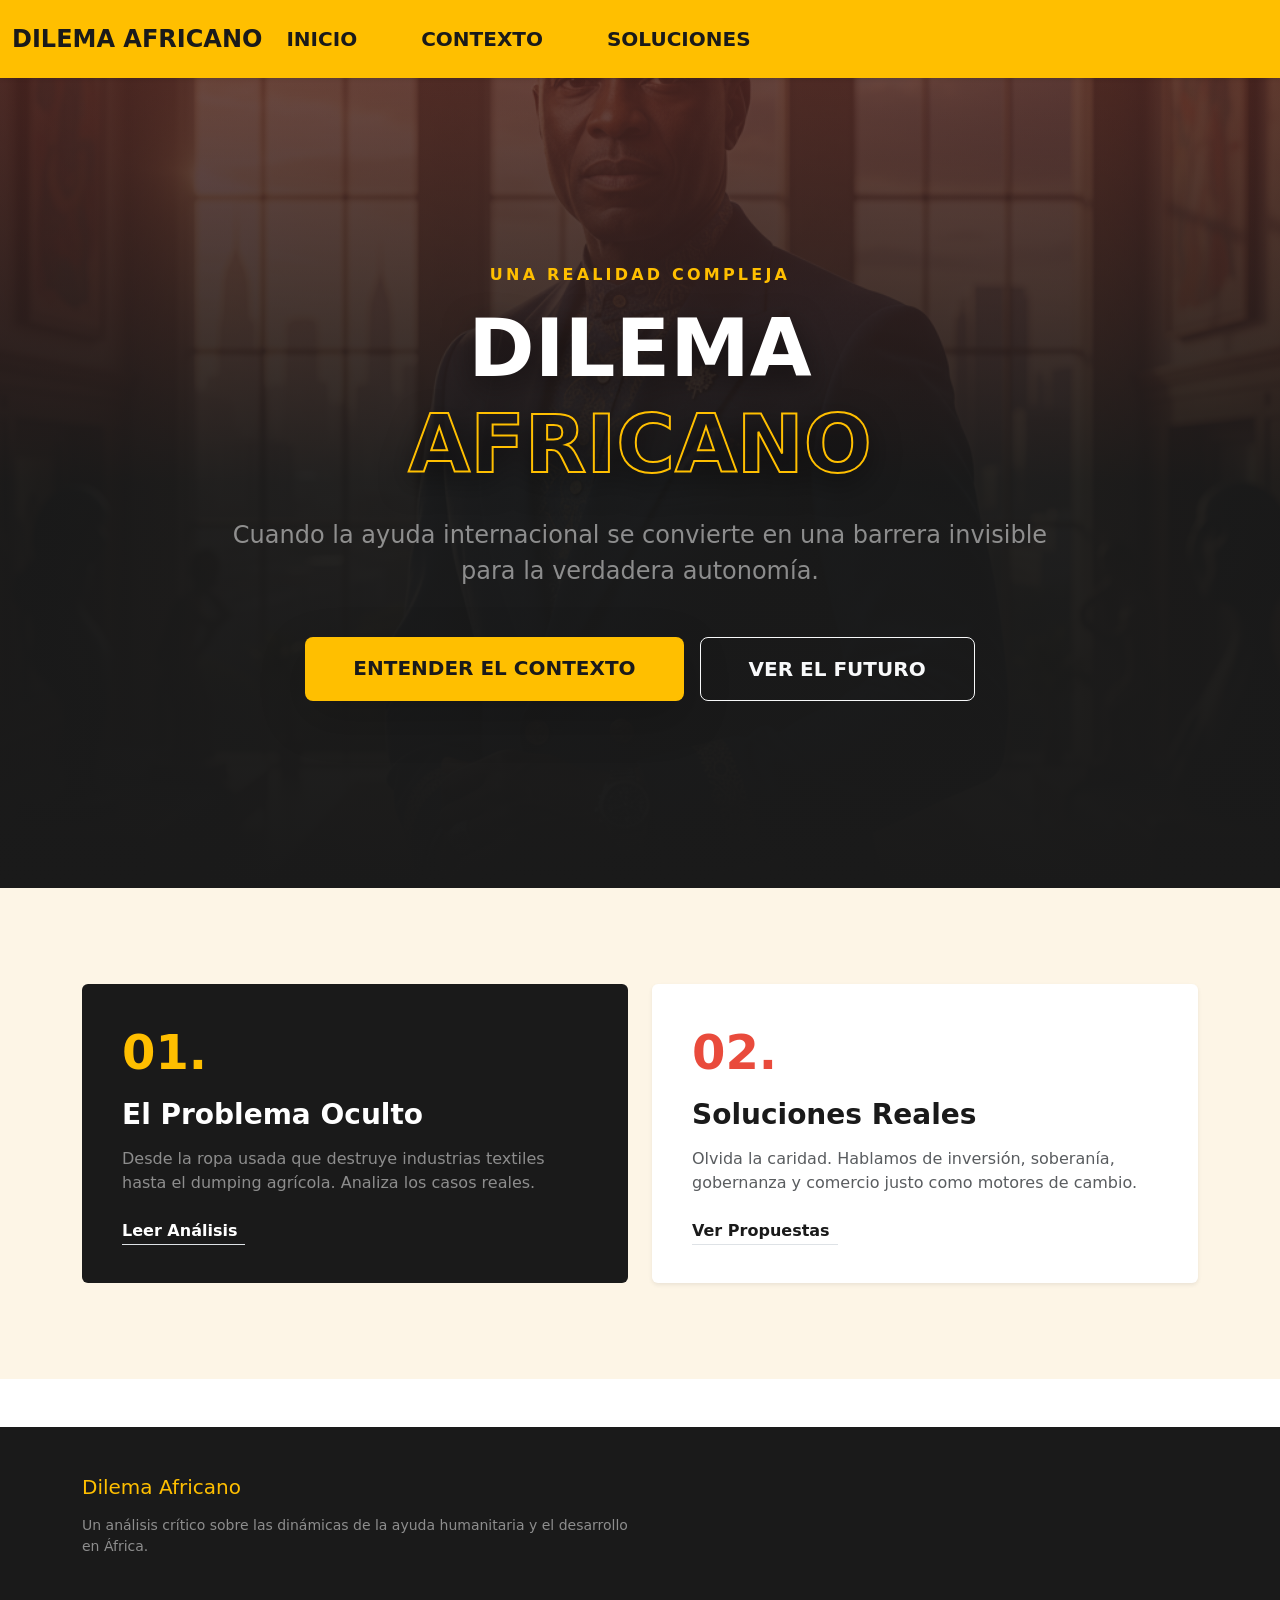
<file: index.html>
<!doctype html>
<html lang="es" data-beasties-container="">
<head>
  <meta charset="utf-8">
  <title>Dilema de la Ayuda en África</title>
  <base href="./">
  <meta name="viewport" content="width=device-width, initial-scale=1">
  <link rel="icon" type="image/x-icon" href="favicon.ico">

  <link href="https://cdn.jsdelivr.net/npm/bootstrap@5.3.3/dist/css/bootstrap.min.css" rel="stylesheet" integrity="sha384-QWTKZyjpPEjISv5WaRU9OFeRpok6YctnYmDr5pNlyT2bRjXh0JMhjY6hW+ALEwIH" crossorigin="anonymous">
<link rel="stylesheet" href="styles-TOWK24VL.css" media="print" onload="this.media='all'"><noscript><link rel="stylesheet" href="styles-TOWK24VL.css"></noscript></head>
<body ngcm="">
  
  <app-root></app-root>
<script src="https://cdn.jsdelivr.net/npm/bootstrap@5.3.3/dist/js/bootstrap.bundle.min.js" integrity="sha384-YvpcrYf0tY3lHB60NNkmXc5s9fDVZLESaAA55NDzOxhy9GkcIdslK1eN7N6jIeHz" crossorigin="anonymous"></script>
<script src="main-BQOZ7URV.js" type="module"></script></body>
</html>
</file>
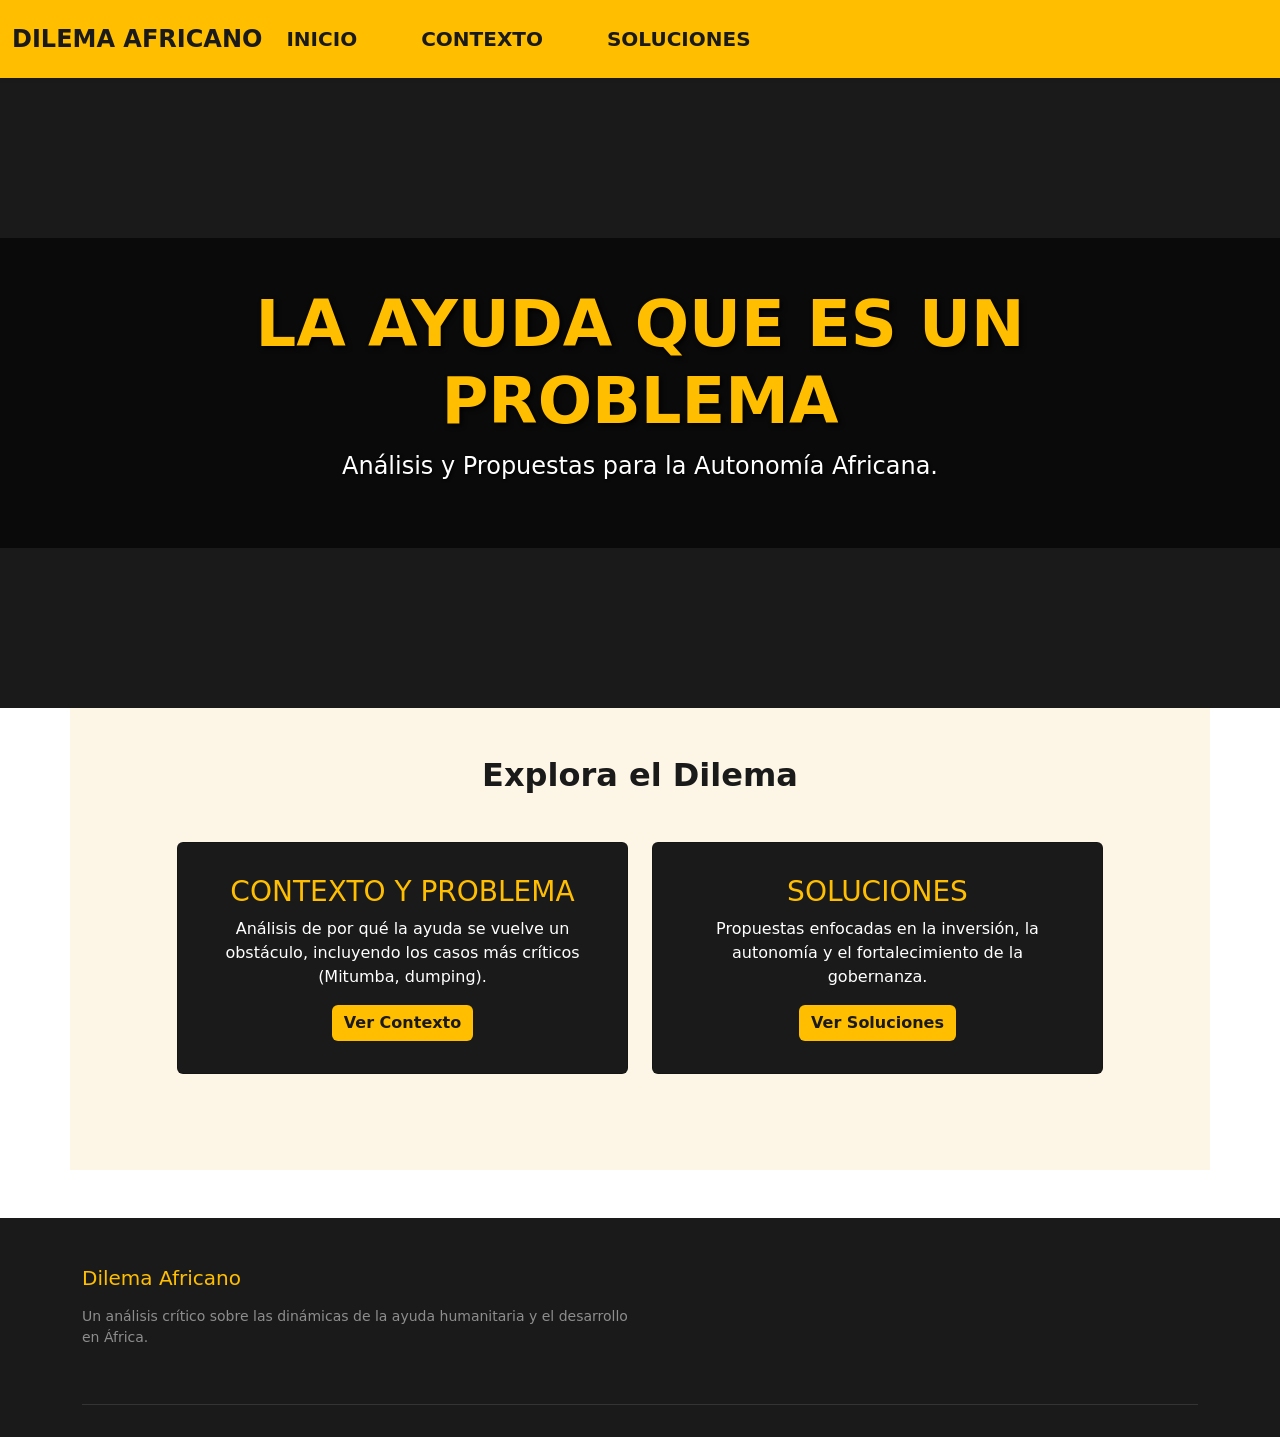
<file: browser/index.html>
<!DOCTYPE html><html lang="es" data-beasties-container><head>
  <meta charset="utf-8">
  <title>Dilema de la Ayuda en África</title>
  <base href="https://benjamin1281.github.io/3cer-parcial-benjamintito/">
  <meta name="viewport" content="width=device-width, initial-scale=1">
  <link rel="icon" type="image/x-icon" href="favicon.ico">

  <link href="https://cdn.jsdelivr.net/npm/bootstrap@5.3.3/dist/css/bootstrap.min.css" rel="stylesheet" integrity="sha384-QWTKZyjpPEjISv5WaRU9OFeRpok6YctnYmDr5pNlyT2bRjXh0JMhjY6hW+ALEwIH" crossorigin="anonymous">
<link rel="stylesheet" href="styles-5INURTSO.css"><style ng-app-id="ng">[_ngcontent-ng-c3861788441]:root{--color-leon: #FFBF00;--color-negro: #1A1A1A;--color-rojo-tierra: #E94B3C;--color-crema: #FDF5E6;--color-texto-claro: #FFFFFF}body[_ngcontent-ng-c3861788441]{font-family:Arial,Helvetica,sans-serif;background-color:var(--color-crema);color:var(--color-negro);line-height:1.5}h1[_ngcontent-ng-c3861788441], h2[_ngcontent-ng-c3861788441], h3[_ngcontent-ng-c3861788441], h4[_ngcontent-ng-c3861788441]{color:var(--color-negro);font-weight:700;margin-bottom:1rem}.lead[_ngcontent-ng-c3861788441]{font-size:1.2rem;font-weight:400;color:#444}.btn-primary-africa[_ngcontent-ng-c3861788441]{background-color:var(--color-leon);border:2px solid var(--color-negro);color:var(--color-negro);padding:10px 25px;border-radius:5px;transition:background-color .3s;font-weight:700}.btn-primary-africa[_ngcontent-ng-c3861788441]:hover{background-color:gold;border-color:var(--color-rojo-tierra)}.btn-secondary-africa[_ngcontent-ng-c3861788441]{background-color:var(--color-rojo-tierra);border:2px solid var(--color-rojo-tierra);color:var(--color-texto-claro);padding:10px 25px;border-radius:5px;transition:background-color .3s;font-weight:700}.btn-secondary-africa[_ngcontent-ng-c3861788441]:hover{background-color:#d13a2a;border-color:#d13a2a}.img-fluid-shadow[_ngcontent-ng-c3861788441]{border-radius:5px;box-shadow:0 4px 10px #0003}.text-leon[_ngcontent-ng-c3861788441]{color:var(--color-leon)!important}.text-rojo-tierra[_ngcontent-ng-c3861788441]{color:var(--color-rojo-tierra)!important}.bg-negro[_ngcontent-ng-c3861788441]{background-color:var(--color-negro)!important}.bg-crema[_ngcontent-ng-c3861788441]{background-color:var(--color-crema)!important}.bg-leon[_ngcontent-ng-c3861788441]{background-color:var(--color-leon)!important}.section-bg-dark[_ngcontent-ng-c3861788441]{background-color:var(--color-negro);color:var(--color-texto-claro);padding:40px 0}.section-bg-dark[_ngcontent-ng-c3861788441]   h2[_ngcontent-ng-c3861788441], .section-bg-dark[_ngcontent-ng-c3861788441]   h3[_ngcontent-ng-c3861788441]{color:var(--color-leon)}</style></head>
<body><!--nghm--><script type="text/javascript" id="ng-event-dispatch-contract">(()=>{function p(t,n,r,o,e,i,f,m){return{eventType:t,event:n,targetElement:r,eic:o,timeStamp:e,eia:i,eirp:f,eiack:m}}function u(t){let n=[],r=e=>{n.push(e)};return{c:t,q:n,et:[],etc:[],d:r,h:e=>{r(p(e.type,e,e.target,t,Date.now()))}}}function s(t,n,r){for(let o=0;o<n.length;o++){let e=n[o];(r?t.etc:t.et).push(e),t.c.addEventListener(e,t.h,r)}}function c(t,n,r,o,e=window){let i=u(t);e._ejsas||(e._ejsas={}),e._ejsas[n]=i,s(i,r),s(i,o,!0)}window.__jsaction_bootstrap=c;})();
</script><script>window.__jsaction_bootstrap(document.body,"ng",["click"],[]);</script>
  
  <app-root ng-version="20.3.13" _nghost-ng-c3861788441 ngh="1" ng-server-context="ssg"><app-header _ngcontent-ng-c3861788441 ngh="0"><nav class="navbar navbar-expand-lg shadow-sm sticky-top" style="background-color: #FFBF00; padding-top: 1rem; padding-bottom: 1rem;"><div class="container-fluid"><a routerlink="/" class="navbar-brand fw-bold fs-4" style="color: #1A1A1A;" href="https://benjamin1281.github.io/3cer-parcial-benjamintito/" jsaction="click:;">DILEMA AFRICANO</a><div class="d-lg-none" style="color: #1A1A1A; font-weight: bold; padding: 5px 10px; border: 2px solid #E94B3C; border-radius: 5px;"> MENÚ </div><div class="ms-auto w-100 w-lg-auto"><ul class="navbar-nav gap-lg-5 gap-3"><li class="nav-item"><a routerlink="/" routerlinkactive="active" class="nav-link fw-bold fs-5 active" style="color: #1A1A1A;" href="https://benjamin1281.github.io/3cer-parcial-benjamintito/" jsaction="click:;">INICIO</a></li><li class="nav-item"><a routerlink="/introduccion" routerlinkactive="active" class="nav-link fw-bold fs-5" style="color: #1A1A1A;" href="https://benjamin1281.github.io/3cer-parcial-benjamintito/introduccion" jsaction="click:;">CONTEXTO</a></li><li class="nav-item"><a routerlink="/soluciones" routerlinkactive="active" class="nav-link fw-bold fs-5" style="color: #1A1A1A;" href="https://benjamin1281.github.io/3cer-parcial-benjamintito/soluciones" jsaction="click:;">SOLUCIONES</a></li></ul></div></div></nav></app-header><router-outlet _ngcontent-ng-c3861788441></router-outlet><app-home ngh="0"><section class="d-flex align-items-center justify-content-center" style="min-height: 70vh; background-image: url('[RUTA_IMAGEN_FONDO_HOME]'); background-size: cover; background-position: center; background-color: #1A1A1A; background-blend-mode: multiply;"><div class="text-center p-5" style="background-color: rgba(0, 0, 0, 0.6);"><h1 class="display-3 fw-bold mb-2" style="color: #FFBF00; text-shadow: 2px 2px 5px #000;"> LA AYUDA QUE ES UN PROBLEMA </h1><p class="lead fs-4" style="color: white; text-shadow: 1px 1px 3px #000;"> Análisis y Propuestas para la Autonomía Africana. </p></div></section><section class="container py-5" style="background-color: #FDF5E6;"><h2 class="text-center mb-5 fw-bold" style="color: #1A1A1A;">Explora el Dilema</h2><div class="row mb-4 justify-content-center"><div class="col-md-5 mb-4"><div class="card h-100 text-white text-center p-3" style="background-color: #1A1A1A;"><div class="card-body"><h3 style="color: #FFBF00;">CONTEXTO Y PROBLEMA</h3><p> Análisis de por qué la ayuda se vuelve un obstáculo, incluyendo los casos más críticos (Mitumba, dumping). </p><a routerlink="/introduccion" class="btn btn-primary" style="background-color: #FFBF00; border: none; color: #1A1A1A; font-weight: bold;" href="https://benjamin1281.github.io/3cer-parcial-benjamintito/introduccion" jsaction="click:;">Ver Contexto</a></div></div></div><div class="col-md-5 mb-4"><div class="card h-100 text-white text-center p-3" style="background-color: #1A1A1A;"><div class="card-body"><h3 style="color: #FFBF00;">SOLUCIONES</h3><p> Propuestas enfocadas en la inversión, la autonomía y el fortalecimiento de la gobernanza. </p><a routerlink="/soluciones" class="btn btn-primary" style="background-color: #FFBF00; border: none; color: #1A1A1A; font-weight: bold;" href="https://benjamin1281.github.io/3cer-parcial-benjamintito/soluciones" jsaction="click:;">Ver Soluciones</a></div></div></div></div></section></app-home><!----><app-footer _ngcontent-ng-c3861788441 ngh="0"><footer class="text-white-50 pt-5 pb-3 mt-5" style="background-color: #1A1A1A;"><div class="container"><div class="row"><div class="col-md-6 mb-4"><h5 class="mb-3" style="color: #FFBF00;">Dilema Africano</h5><p class="small"> Un análisis crítico sobre las dinámicas de la ayuda humanitaria y el desarrollo en África. </p></div></div><hr style="border-top: 1px solid gray;"></div></footer></app-footer></app-root>
<script src="https://cdn.jsdelivr.net/npm/bootstrap@5.3.3/dist/js/bootstrap.bundle.min.js" integrity="sha384-YvpcrYf0tY3lHB60NNkmXc5s9fDVZLESaAA55NDzOxhy9GkcIdslK1eN7N6jIeHz" crossorigin="anonymous"></script>
<script src="main-O3ITUMYG.js" type="module"></script>
<script id="ng-state" type="application/json">{"__nghData__":[{},{"c":{"1":[{"i":"c2711895626","r":1}]}}]}</script></body></html>
</file>
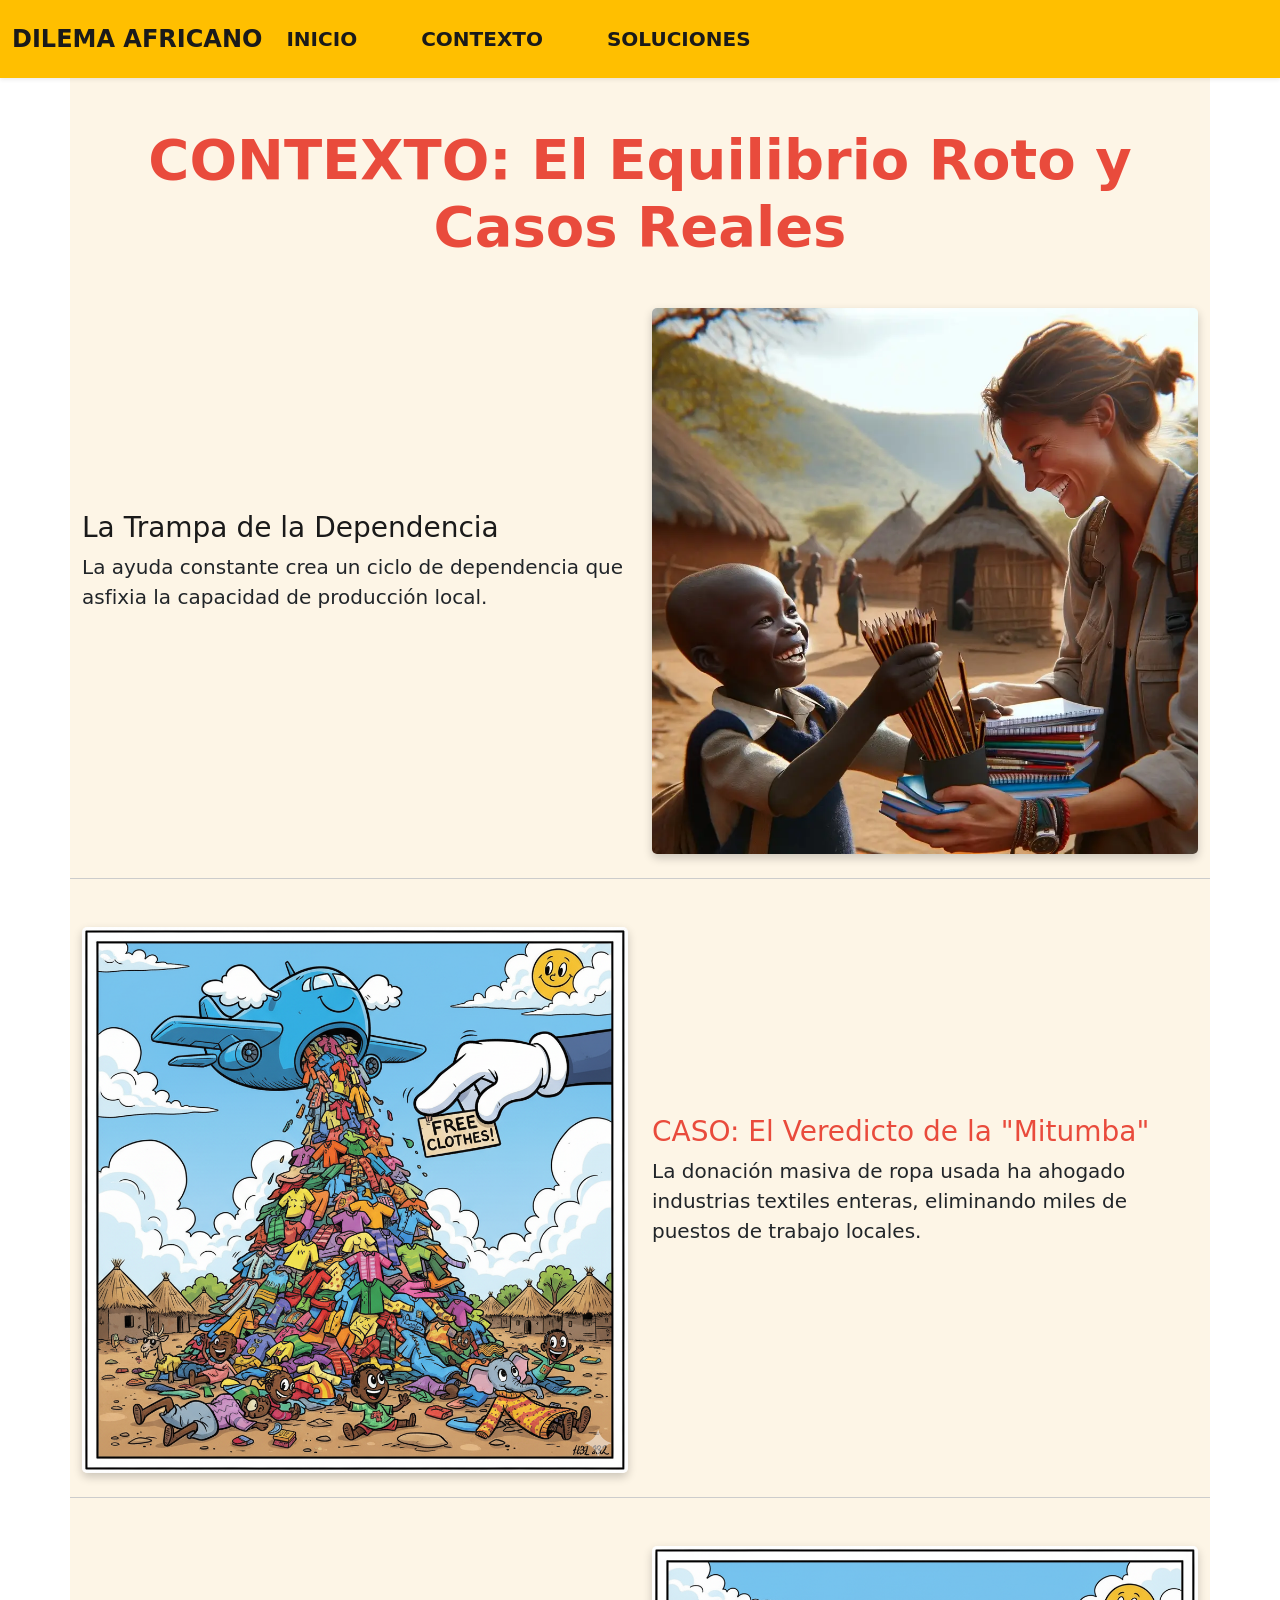
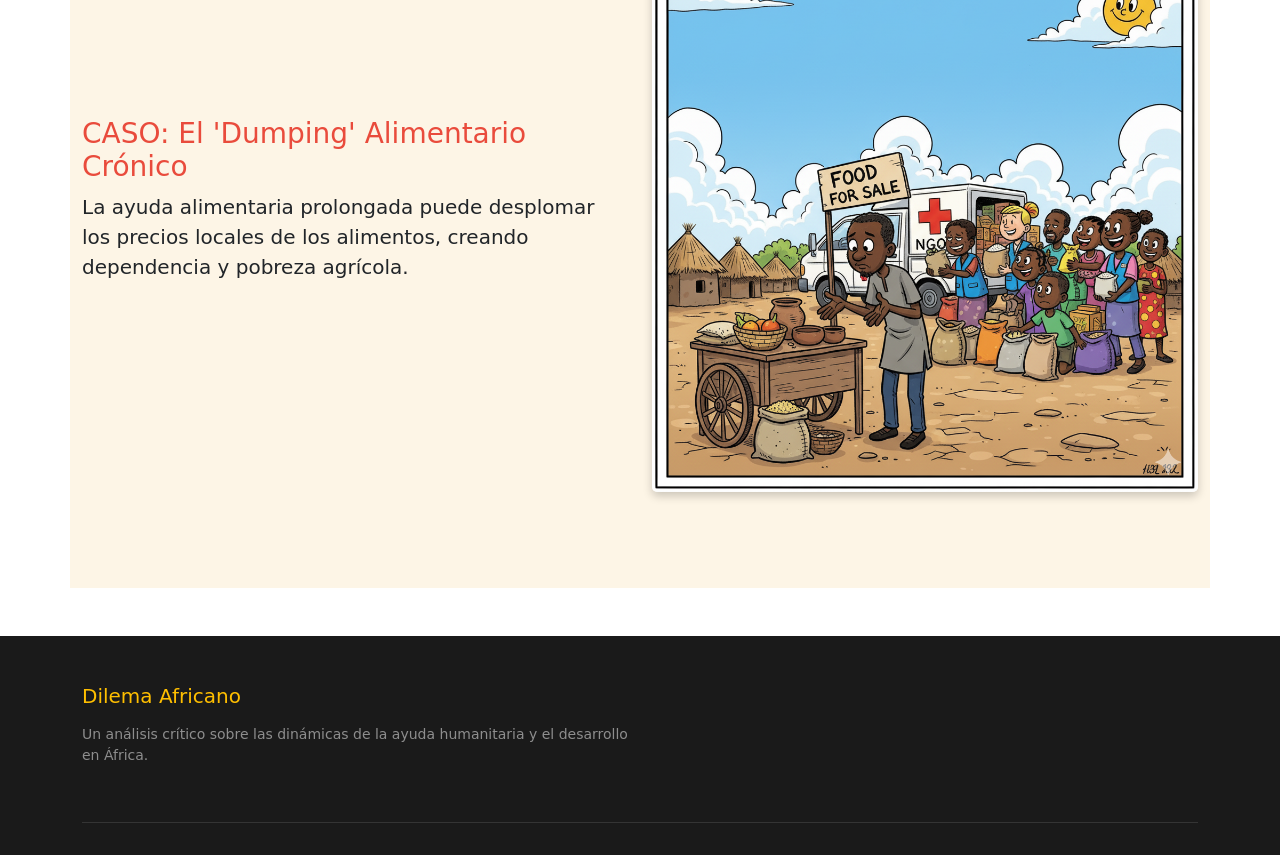
<file: browser/introduccion/index.html>
<!DOCTYPE html><html lang="es" data-beasties-container><head>
  <meta charset="utf-8">
  <title>Dilema de la Ayuda en África</title>
  <base href="https://benjamin1281.github.io/3cer-parcial-benjamintito/">
  <meta name="viewport" content="width=device-width, initial-scale=1">
  <link rel="icon" type="image/x-icon" href="favicon.ico">

  <link href="https://cdn.jsdelivr.net/npm/bootstrap@5.3.3/dist/css/bootstrap.min.css" rel="stylesheet" integrity="sha384-QWTKZyjpPEjISv5WaRU9OFeRpok6YctnYmDr5pNlyT2bRjXh0JMhjY6hW+ALEwIH" crossorigin="anonymous">
<link rel="stylesheet" href="styles-5INURTSO.css"><style ng-app-id="ng">[_ngcontent-ng-c3861788441]:root{--color-leon: #FFBF00;--color-negro: #1A1A1A;--color-rojo-tierra: #E94B3C;--color-crema: #FDF5E6;--color-texto-claro: #FFFFFF}body[_ngcontent-ng-c3861788441]{font-family:Arial,Helvetica,sans-serif;background-color:var(--color-crema);color:var(--color-negro);line-height:1.5}h1[_ngcontent-ng-c3861788441], h2[_ngcontent-ng-c3861788441], h3[_ngcontent-ng-c3861788441], h4[_ngcontent-ng-c3861788441]{color:var(--color-negro);font-weight:700;margin-bottom:1rem}.lead[_ngcontent-ng-c3861788441]{font-size:1.2rem;font-weight:400;color:#444}.btn-primary-africa[_ngcontent-ng-c3861788441]{background-color:var(--color-leon);border:2px solid var(--color-negro);color:var(--color-negro);padding:10px 25px;border-radius:5px;transition:background-color .3s;font-weight:700}.btn-primary-africa[_ngcontent-ng-c3861788441]:hover{background-color:gold;border-color:var(--color-rojo-tierra)}.btn-secondary-africa[_ngcontent-ng-c3861788441]{background-color:var(--color-rojo-tierra);border:2px solid var(--color-rojo-tierra);color:var(--color-texto-claro);padding:10px 25px;border-radius:5px;transition:background-color .3s;font-weight:700}.btn-secondary-africa[_ngcontent-ng-c3861788441]:hover{background-color:#d13a2a;border-color:#d13a2a}.img-fluid-shadow[_ngcontent-ng-c3861788441]{border-radius:5px;box-shadow:0 4px 10px #0003}.text-leon[_ngcontent-ng-c3861788441]{color:var(--color-leon)!important}.text-rojo-tierra[_ngcontent-ng-c3861788441]{color:var(--color-rojo-tierra)!important}.bg-negro[_ngcontent-ng-c3861788441]{background-color:var(--color-negro)!important}.bg-crema[_ngcontent-ng-c3861788441]{background-color:var(--color-crema)!important}.bg-leon[_ngcontent-ng-c3861788441]{background-color:var(--color-leon)!important}.section-bg-dark[_ngcontent-ng-c3861788441]{background-color:var(--color-negro);color:var(--color-texto-claro);padding:40px 0}.section-bg-dark[_ngcontent-ng-c3861788441]   h2[_ngcontent-ng-c3861788441], .section-bg-dark[_ngcontent-ng-c3861788441]   h3[_ngcontent-ng-c3861788441]{color:var(--color-leon)}</style></head>
<body><!--nghm--><script type="text/javascript" id="ng-event-dispatch-contract">(()=>{function p(t,n,r,o,e,i,f,m){return{eventType:t,event:n,targetElement:r,eic:o,timeStamp:e,eia:i,eirp:f,eiack:m}}function u(t){let n=[],r=e=>{n.push(e)};return{c:t,q:n,et:[],etc:[],d:r,h:e=>{r(p(e.type,e,e.target,t,Date.now()))}}}function s(t,n,r){for(let o=0;o<n.length;o++){let e=n[o];(r?t.etc:t.et).push(e),t.c.addEventListener(e,t.h,r)}}function c(t,n,r,o,e=window){let i=u(t);e._ejsas||(e._ejsas={}),e._ejsas[n]=i,s(i,r),s(i,o,!0)}window.__jsaction_bootstrap=c;})();
</script><script>window.__jsaction_bootstrap(document.body,"ng",["click"],[]);</script>
  
  <app-root ng-version="20.3.13" _nghost-ng-c3861788441 ngh="1" ng-server-context="ssg"><app-header _ngcontent-ng-c3861788441 ngh="0"><nav class="navbar navbar-expand-lg shadow-sm sticky-top" style="background-color: #FFBF00; padding-top: 1rem; padding-bottom: 1rem;"><div class="container-fluid"><a routerlink="/" class="navbar-brand fw-bold fs-4" style="color: #1A1A1A;" href="https://benjamin1281.github.io/3cer-parcial-benjamintito/" jsaction="click:;">DILEMA AFRICANO</a><div class="d-lg-none" style="color: #1A1A1A; font-weight: bold; padding: 5px 10px; border: 2px solid #E94B3C; border-radius: 5px;"> MENÚ </div><div class="ms-auto w-100 w-lg-auto"><ul class="navbar-nav gap-lg-5 gap-3"><li class="nav-item"><a routerlink="/" routerlinkactive="active" class="nav-link fw-bold fs-5" style="color: #1A1A1A;" href="https://benjamin1281.github.io/3cer-parcial-benjamintito/" jsaction="click:;">INICIO</a></li><li class="nav-item"><a routerlink="/introduccion" routerlinkactive="active" class="nav-link fw-bold fs-5 active" style="color: #1A1A1A;" href="https://benjamin1281.github.io/3cer-parcial-benjamintito/introduccion" jsaction="click:;">CONTEXTO</a></li><li class="nav-item"><a routerlink="/soluciones" routerlinkactive="active" class="nav-link fw-bold fs-5" style="color: #1A1A1A;" href="https://benjamin1281.github.io/3cer-parcial-benjamintito/soluciones" jsaction="click:;">SOLUCIONES</a></li></ul></div></div></nav></app-header><router-outlet _ngcontent-ng-c3861788441></router-outlet><app-introduccion ngh="0"><section class="py-5 container" style="background-color: #FDF5E6;"><h2 class="text-center display-4 fw-bold mb-5" style="color: #E94B3C;"> CONTEXTO: El Equilibrio Roto y Casos Reales </h2><div class="row align-items-center mb-5 pb-4" style="border-bottom: 1px solid #ccc;"><div class="col-md-6 mb-4"><h3 style="color: #1A1A1A;">La Trampa de la Dependencia</h3><p class="lead"> La ayuda constante crea un ciclo de dependencia que asfixia la capacidad de producción local. </p></div><div class="col-md-6"><img src="/assets/ong-entregando-ayuda-a-gente-con-pocos-recursos.jpg.webp" alt="Montañas de ropa de segunda mano" class="img-fluid-shadow w-100" style="box-shadow: 0 4px 10px rgba(0, 0, 0, 0.2); border-radius: 5px;"></div></div><div class="row align-items-center flex-md-row-reverse mb-5 pb-4" style="border-bottom: 1px solid #ccc;"><div class="col-md-6 mb-4"><h3 style="color: #E94B3C;">CASO: El Veredicto de la "Mitumba"</h3><p class="lead"> La donación masiva de ropa usada ha ahogado industrias textiles enteras, eliminando miles de puestos de trabajo locales. </p></div><div class="col-md-6"><img src="/assets/ropa.png" alt="Montañas de ropa de segunda mano" class="img-fluid-shadow w-100" style="box-shadow: 0 4px 10px rgba(0, 0, 0, 0.2); border-radius: 5px;"></div></div><div class="row align-items-center mb-5"><div class="col-md-6 mb-4"><h3 style="color: #E94B3C;">CASO: El 'Dumping' Alimentario Crónico</h3><p class="lead"> La ayuda alimentaria prolongada puede desplomar los precios locales de los alimentos, creando dependencia y pobreza agrícola. </p></div><div class="col-md-6"><img src="/assets/alimentos.png" alt="Agricultor local vs. sacos de ayuda" class="img-fluid-shadow w-100" style="box-shadow: 0 4px 10px rgba(0, 0, 0, 0.2); border-radius: 5px;"></div></div><div class="text-center mt-5"></div></section></app-introduccion><!----><app-footer _ngcontent-ng-c3861788441 ngh="0"><footer class="text-white-50 pt-5 pb-3 mt-5" style="background-color: #1A1A1A;"><div class="container"><div class="row"><div class="col-md-6 mb-4"><h5 class="mb-3" style="color: #FFBF00;">Dilema Africano</h5><p class="small"> Un análisis crítico sobre las dinámicas de la ayuda humanitaria y el desarrollo en África. </p></div></div><hr style="border-top: 1px solid gray;"></div></footer></app-footer></app-root>
<script src="https://cdn.jsdelivr.net/npm/bootstrap@5.3.3/dist/js/bootstrap.bundle.min.js" integrity="sha384-YvpcrYf0tY3lHB60NNkmXc5s9fDVZLESaAA55NDzOxhy9GkcIdslK1eN7N6jIeHz" crossorigin="anonymous"></script>
<script src="main-O3ITUMYG.js" type="module"></script>
<script id="ng-state" type="application/json">{"__nghData__":[{},{"c":{"1":[{"i":"c3342195903","r":1}]}}]}</script></body></html>
</file>
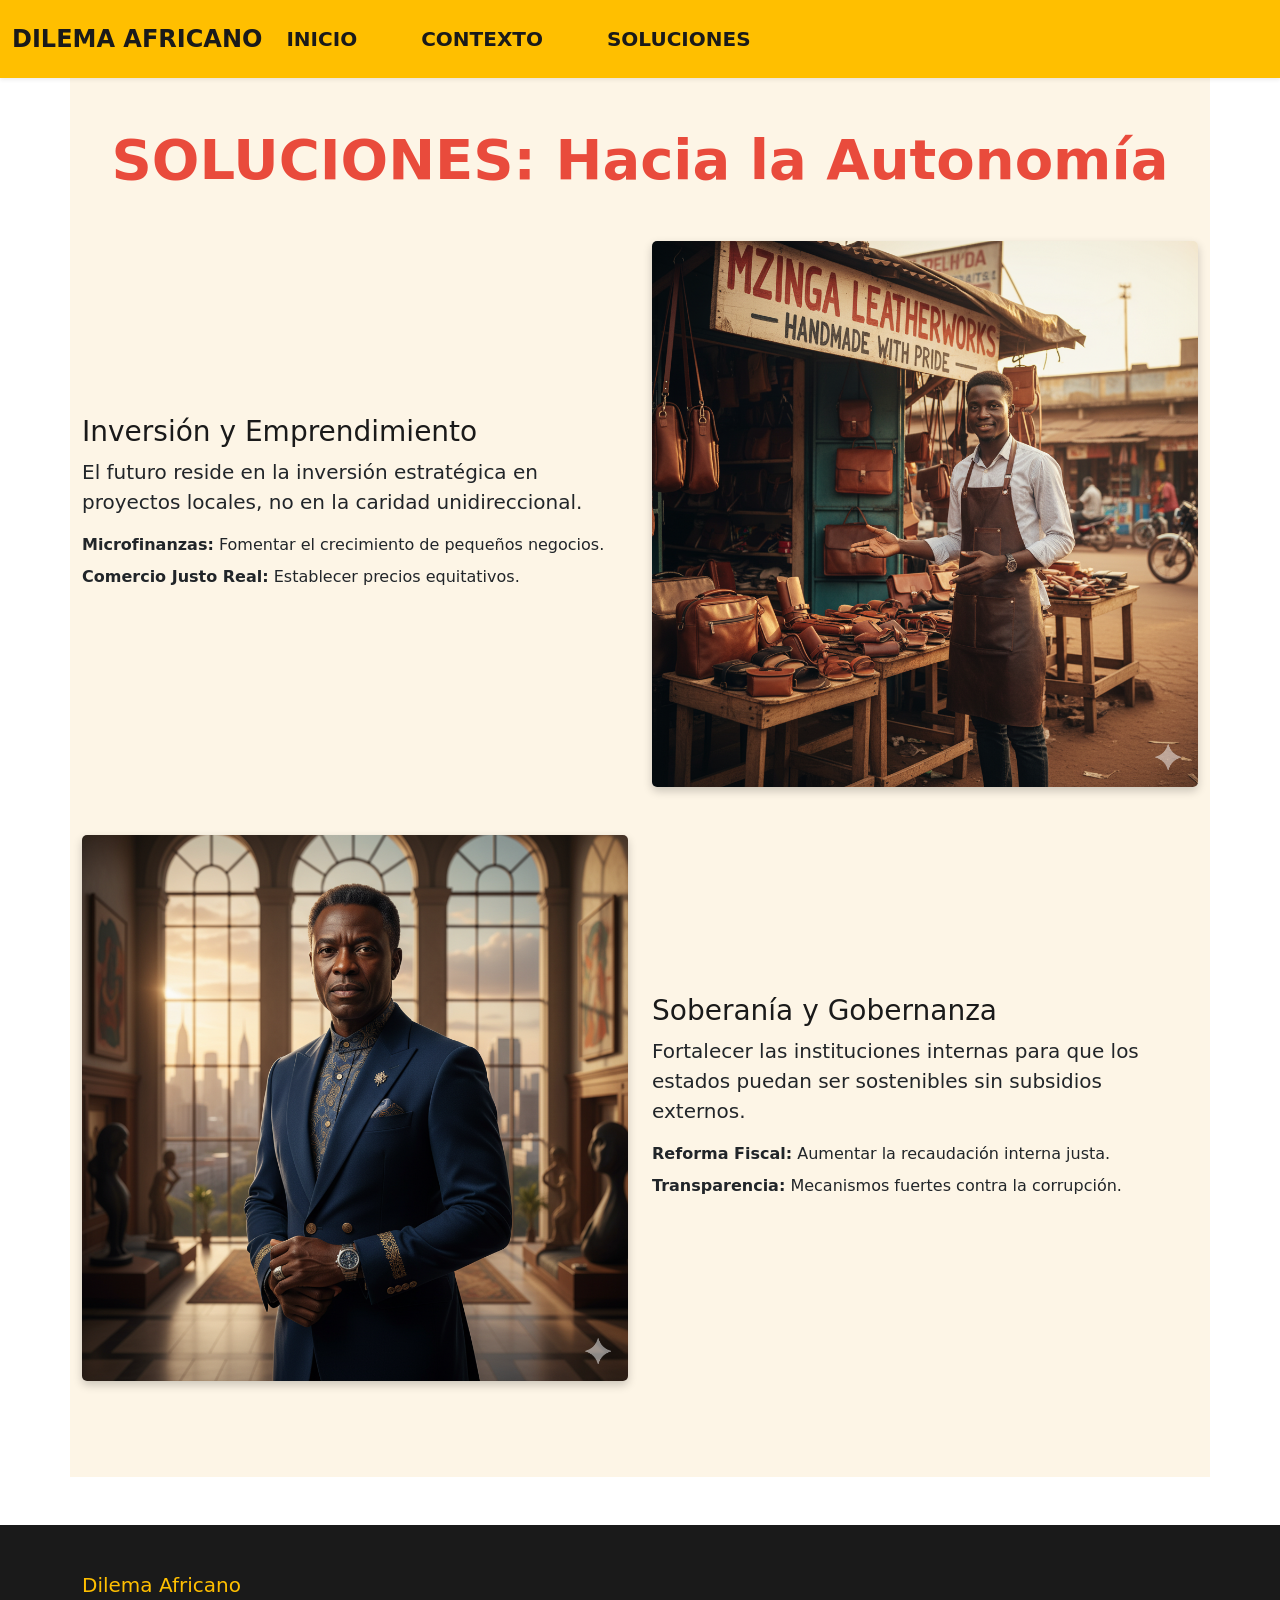
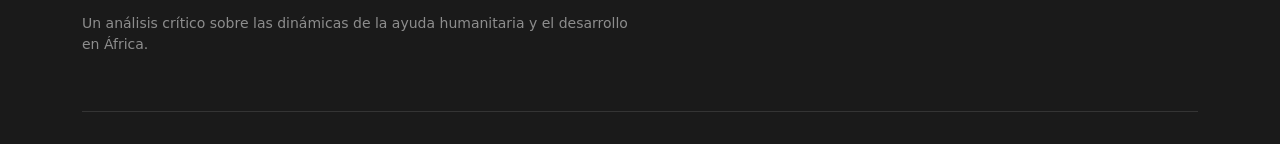
<file: browser/soluciones/index.html>
<!DOCTYPE html><html lang="es" data-beasties-container><head>
  <meta charset="utf-8">
  <title>Dilema de la Ayuda en África</title>
  <base href="https://benjamin1281.github.io/3cer-parcial-benjamintito/">
  <meta name="viewport" content="width=device-width, initial-scale=1">
  <link rel="icon" type="image/x-icon" href="favicon.ico">

  <link href="https://cdn.jsdelivr.net/npm/bootstrap@5.3.3/dist/css/bootstrap.min.css" rel="stylesheet" integrity="sha384-QWTKZyjpPEjISv5WaRU9OFeRpok6YctnYmDr5pNlyT2bRjXh0JMhjY6hW+ALEwIH" crossorigin="anonymous">
<link rel="stylesheet" href="styles-5INURTSO.css"><style ng-app-id="ng">[_ngcontent-ng-c3861788441]:root{--color-leon: #FFBF00;--color-negro: #1A1A1A;--color-rojo-tierra: #E94B3C;--color-crema: #FDF5E6;--color-texto-claro: #FFFFFF}body[_ngcontent-ng-c3861788441]{font-family:Arial,Helvetica,sans-serif;background-color:var(--color-crema);color:var(--color-negro);line-height:1.5}h1[_ngcontent-ng-c3861788441], h2[_ngcontent-ng-c3861788441], h3[_ngcontent-ng-c3861788441], h4[_ngcontent-ng-c3861788441]{color:var(--color-negro);font-weight:700;margin-bottom:1rem}.lead[_ngcontent-ng-c3861788441]{font-size:1.2rem;font-weight:400;color:#444}.btn-primary-africa[_ngcontent-ng-c3861788441]{background-color:var(--color-leon);border:2px solid var(--color-negro);color:var(--color-negro);padding:10px 25px;border-radius:5px;transition:background-color .3s;font-weight:700}.btn-primary-africa[_ngcontent-ng-c3861788441]:hover{background-color:gold;border-color:var(--color-rojo-tierra)}.btn-secondary-africa[_ngcontent-ng-c3861788441]{background-color:var(--color-rojo-tierra);border:2px solid var(--color-rojo-tierra);color:var(--color-texto-claro);padding:10px 25px;border-radius:5px;transition:background-color .3s;font-weight:700}.btn-secondary-africa[_ngcontent-ng-c3861788441]:hover{background-color:#d13a2a;border-color:#d13a2a}.img-fluid-shadow[_ngcontent-ng-c3861788441]{border-radius:5px;box-shadow:0 4px 10px #0003}.text-leon[_ngcontent-ng-c3861788441]{color:var(--color-leon)!important}.text-rojo-tierra[_ngcontent-ng-c3861788441]{color:var(--color-rojo-tierra)!important}.bg-negro[_ngcontent-ng-c3861788441]{background-color:var(--color-negro)!important}.bg-crema[_ngcontent-ng-c3861788441]{background-color:var(--color-crema)!important}.bg-leon[_ngcontent-ng-c3861788441]{background-color:var(--color-leon)!important}.section-bg-dark[_ngcontent-ng-c3861788441]{background-color:var(--color-negro);color:var(--color-texto-claro);padding:40px 0}.section-bg-dark[_ngcontent-ng-c3861788441]   h2[_ngcontent-ng-c3861788441], .section-bg-dark[_ngcontent-ng-c3861788441]   h3[_ngcontent-ng-c3861788441]{color:var(--color-leon)}</style></head>
<body><!--nghm--><script type="text/javascript" id="ng-event-dispatch-contract">(()=>{function p(t,n,r,o,e,i,f,m){return{eventType:t,event:n,targetElement:r,eic:o,timeStamp:e,eia:i,eirp:f,eiack:m}}function u(t){let n=[],r=e=>{n.push(e)};return{c:t,q:n,et:[],etc:[],d:r,h:e=>{r(p(e.type,e,e.target,t,Date.now()))}}}function s(t,n,r){for(let o=0;o<n.length;o++){let e=n[o];(r?t.etc:t.et).push(e),t.c.addEventListener(e,t.h,r)}}function c(t,n,r,o,e=window){let i=u(t);e._ejsas||(e._ejsas={}),e._ejsas[n]=i,s(i,r),s(i,o,!0)}window.__jsaction_bootstrap=c;})();
</script><script>window.__jsaction_bootstrap(document.body,"ng",["click"],[]);</script>
  
  <app-root ng-version="20.3.13" _nghost-ng-c3861788441 ngh="1" ng-server-context="ssg"><app-header _ngcontent-ng-c3861788441 ngh="0"><nav class="navbar navbar-expand-lg shadow-sm sticky-top" style="background-color: #FFBF00; padding-top: 1rem; padding-bottom: 1rem;"><div class="container-fluid"><a routerlink="/" class="navbar-brand fw-bold fs-4" style="color: #1A1A1A;" href="https://benjamin1281.github.io/3cer-parcial-benjamintito/" jsaction="click:;">DILEMA AFRICANO</a><div class="d-lg-none" style="color: #1A1A1A; font-weight: bold; padding: 5px 10px; border: 2px solid #E94B3C; border-radius: 5px;"> MENÚ </div><div class="ms-auto w-100 w-lg-auto"><ul class="navbar-nav gap-lg-5 gap-3"><li class="nav-item"><a routerlink="/" routerlinkactive="active" class="nav-link fw-bold fs-5" style="color: #1A1A1A;" href="https://benjamin1281.github.io/3cer-parcial-benjamintito/" jsaction="click:;">INICIO</a></li><li class="nav-item"><a routerlink="/introduccion" routerlinkactive="active" class="nav-link fw-bold fs-5" style="color: #1A1A1A;" href="https://benjamin1281.github.io/3cer-parcial-benjamintito/introduccion" jsaction="click:;">CONTEXTO</a></li><li class="nav-item"><a routerlink="/soluciones" routerlinkactive="active" class="nav-link fw-bold fs-5 active" style="color: #1A1A1A;" href="https://benjamin1281.github.io/3cer-parcial-benjamintito/soluciones" jsaction="click:;">SOLUCIONES</a></li></ul></div></div></nav></app-header><router-outlet _ngcontent-ng-c3861788441></router-outlet><app-soluciones ngh="0"><section class="py-5 container" style="background-color: #FDF5E6;"><h2 class="text-center display-4 fw-bold mb-5" style="color: #E94B3C;"> SOLUCIONES: Hacia la Autonomía </h2><div class="row mb-5 align-items-center"><div class="col-lg-6 mb-4 mb-lg-0"><h3 style="color: #1A1A1A;">Inversión y Emprendimiento</h3><p class="lead"> El futuro reside en la inversión estratégica en proyectos locales, no en la caridad unidireccional. </p><ul class="list-unstyled mb-4"><li class="mb-2"><strong>Microfinanzas:</strong> Fomentar el crecimiento de pequeños negocios.</li><li class="mb-2"><strong>Comercio Justo Real:</strong> Establecer precios equitativos.</li></ul></div><div class="col-lg-6"><img src="/assets/comerciante.png" alt="Emprendedor africano" class="img-fluid-shadow w-100" style="box-shadow: 0 4px 10px rgba(0, 0, 0, 0.2); border-radius: 5px;"></div></div><div class="row mb-5 align-items-center flex-lg-row-reverse"><div class="col-lg-6 mb-4 mb-lg-0"><h3 style="color: #1A1A1A;">Soberanía y Gobernanza</h3><p class="lead"> Fortalecer las instituciones internas para que los estados puedan ser sostenibles sin subsidios externos. </p><ul class="list-unstyled mb-4"><li class="mb-2"><strong>Reforma Fiscal:</strong> Aumentar la recaudación interna justa.</li><li class="mb-2"><strong>Transparencia:</strong> Mecanismos fuertes contra la corrupción.</li></ul></div><div class="col-lg-6"><img src="/assets/lider.png" alt="Liderazgo africano" class="img-fluid-shadow img-fluid" style="box-shadow: 0 4px 10px rgba(0, 0, 0, 0.2); border-radius: 5px;"></div></div></section></app-soluciones><!----><app-footer _ngcontent-ng-c3861788441 ngh="0"><footer class="text-white-50 pt-5 pb-3 mt-5" style="background-color: #1A1A1A;"><div class="container"><div class="row"><div class="col-md-6 mb-4"><h5 class="mb-3" style="color: #FFBF00;">Dilema Africano</h5><p class="small"> Un análisis crítico sobre las dinámicas de la ayuda humanitaria y el desarrollo en África. </p></div></div><hr style="border-top: 1px solid gray;"></div></footer></app-footer></app-root>
<script src="https://cdn.jsdelivr.net/npm/bootstrap@5.3.3/dist/js/bootstrap.bundle.min.js" integrity="sha384-YvpcrYf0tY3lHB60NNkmXc5s9fDVZLESaAA55NDzOxhy9GkcIdslK1eN7N6jIeHz" crossorigin="anonymous"></script>
<script src="main-O3ITUMYG.js" type="module"></script>
<script id="ng-state" type="application/json">{"__nghData__":[{},{"c":{"1":[{"i":"c1948309037","r":1}]}}]}</script></body></html>
</file>
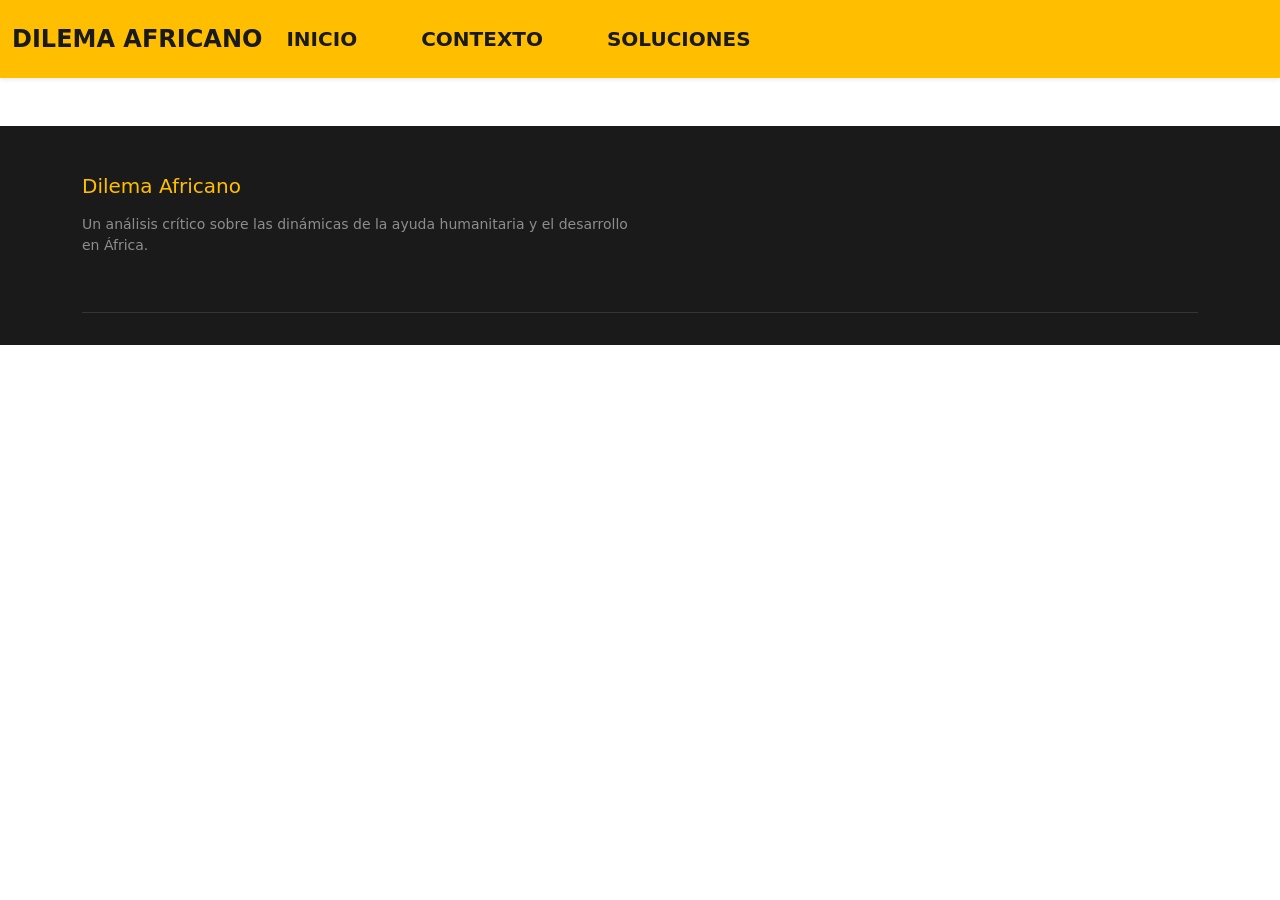
<file: browser/index.csr.html>
<!doctype html>
<html lang="es" data-beasties-container="">
<head>
  <meta charset="utf-8">
  <title>Dilema de la Ayuda en África</title>
  <base href="https://benjamin1281.github.io/3cer-parcial-benjamintito/">
  <meta name="viewport" content="width=device-width, initial-scale=1">
  <link rel="icon" type="image/x-icon" href="favicon.ico">

  <link href="https://cdn.jsdelivr.net/npm/bootstrap@5.3.3/dist/css/bootstrap.min.css" rel="stylesheet" integrity="sha384-QWTKZyjpPEjISv5WaRU9OFeRpok6YctnYmDr5pNlyT2bRjXh0JMhjY6hW+ALEwIH" crossorigin="anonymous">
<link rel="stylesheet" href="styles-5INURTSO.css"></head>
<body ngcm="">
  
  <app-root></app-root>
<script src="https://cdn.jsdelivr.net/npm/bootstrap@5.3.3/dist/js/bootstrap.bundle.min.js" integrity="sha384-YvpcrYf0tY3lHB60NNkmXc5s9fDVZLESaAA55NDzOxhy9GkcIdslK1eN7N6jIeHz" crossorigin="anonymous"></script>
<script src="main-O3ITUMYG.js" type="module"></script></body>
</html>
</file>
<file: styles-TOWK24VL.css>
.bg-negro{background-color:#1a1a1a!important}.bg-crema{background-color:#fdf5e6!important}.bg-rojo{background-color:#e94b3c!important}.bg-leon{background-color:#ffbf00!important}.text-negro{color:#1a1a1a!important}.text-rojo{color:#e94b3c!important}.text-leon{color:#ffbf00!important}.object-fit-cover{object-fit:cover}.fw-black{font-weight:900}
</file>
